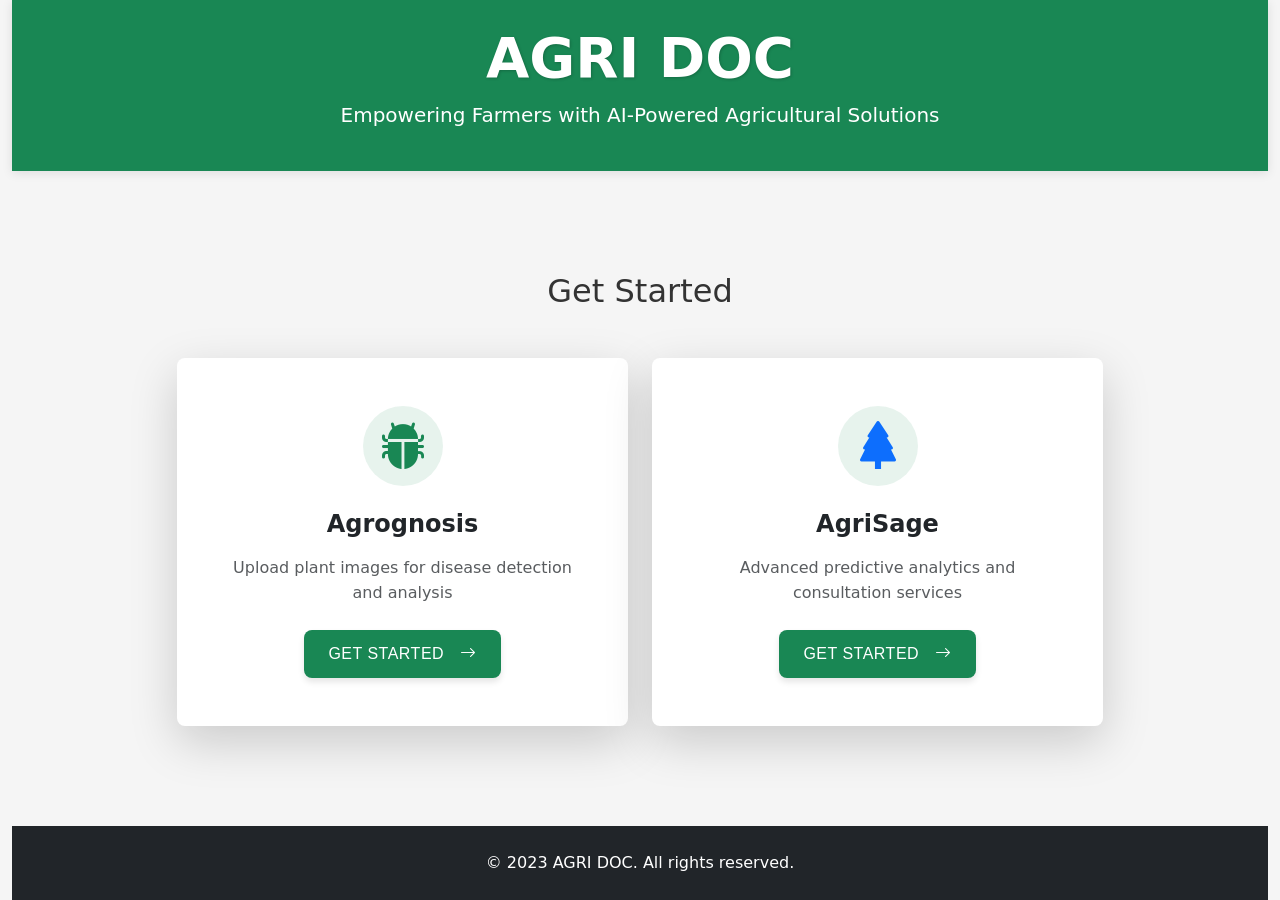
<file: index.html>
<!DOCTYPE html>
<html lang="en">
<head>
    <meta charset="UTF-8">
    <meta name="viewport" content="width=device-width, initial-scale=1.0">
    <title>AGRI DOC - Your Agricultural Assistant</title>
    <link href="https://cdn.jsdelivr.net/npm/bootstrap@5.3.0/dist/css/bootstrap.min.css" rel="stylesheet">
    <link rel="stylesheet" href="https://cdn.jsdelivr.net/npm/bootstrap-icons@1.10.0/font/bootstrap-icons.css">
    <link rel="stylesheet" href="styles.css">
</head>
<body>
    <div class="container-fluid min-vh-100 d-flex flex-column">
        <!-- Header -->
        <header class="bg-success text-white text-center py-4">
            <div class="container">
                <h1 class="display-4 fw-bold">AGRI DOC</h1>
                <p class="lead">Empowering Farmers with AI-Powered Agricultural Solutions</p>
            </div>
        </header>

        <!-- Main Content -->
        <main class="flex-grow-1 d-flex align-items-center">
            <div class="container my-5">
                <div class="row justify-content-center">
                    <div class="col-md-10 text-center">
                        <h2 class="mb-5">Get Started</h2>
                        <div class="row g-4">
                            <!-- Agrognosis Card -->
                            <div class="col-md-6">
                                <div class="card h-100 border-success shadow-lg hover-scale">
                                    <div class="card-body text-center p-5">
                                        <div class="icon-wrapper mb-4">
                                            <i class="bi bi-bug-fill text-success" style="font-size: 3rem;"></i>
                                        </div>
                                        <h3 class="card-title h4 mb-3">Agrognosis</h3>
                                        <p class="card-text text-muted mb-4">Upload plant images for disease detection and analysis</p>
                                        <a href="#" class="btn btn-success btn-lg px-4" id="startAgrognosis">
                                            Get Started <i class="bi bi-arrow-right ms-2"></i>
                                        </a>
                                    </div>
                                </div>
                            </div>
                            
                            <!-- AgriSage Card -->
                            <div class="col-md-6">
                                <div class="card h-100 border-primary shadow-lg hover-scale">
                                    <div class="card-body text-center p-5">
                                        <div class="icon-wrapper mb-4">
                                            <i class="bi bi-tree-fill text-primary" style="font-size: 3rem;"></i>
                                        </div>
                                        <h3 class="card-title h4 mb-3">AgriSage</h3>
                                        <p class="card-text text-muted mb-4">Advanced predictive analytics and consultation services</p>
                                        <a href="#" class="btn btn-primary btn-lg px-4" id="startAgriSage">
                                            Get Started <i class="bi bi-arrow-right ms-2"></i>
                                        </a>
                                    </div>
                                </div>
                            </div>
                        </div>
                    </div>
                </div>
            </div>
        </main>

        <!-- Footer -->
        <footer class="bg-dark text-white py-4">
            <div class="container text-center">
                <p class="mb-0">&copy; 2023 AGRI DOC. All rights reserved.</p>
            </div>
        </footer>
    </div>

    <!-- Scripts -->
    <script src="https://cdn.jsdelivr.net/npm/bootstrap@5.3.0/dist/js/bootstrap.bundle.min.js"></script>
    <script src="script.js"></script>
</body>
</html>
</file>
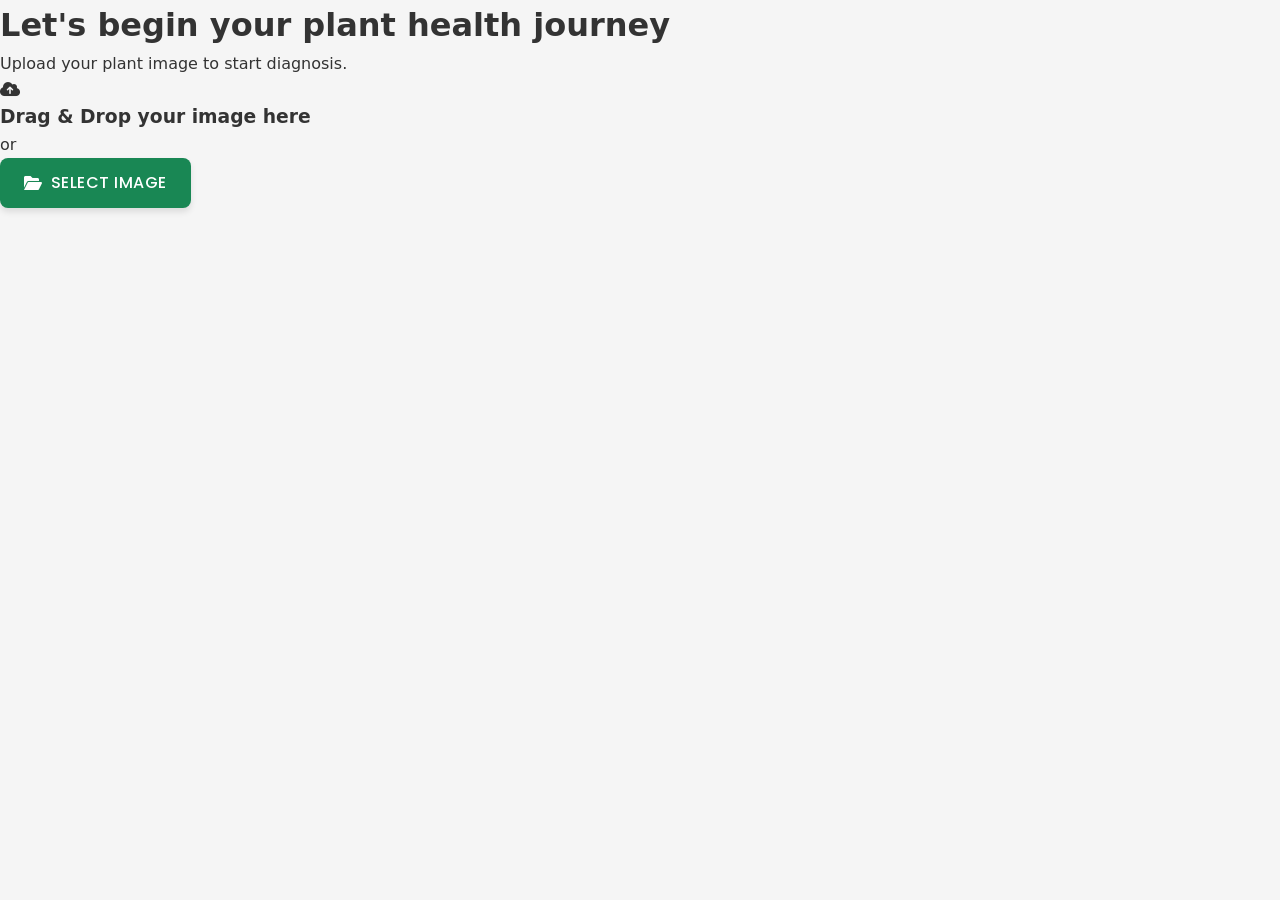
<file: get-started.html>
<!DOCTYPE html>
<html lang="en">
<head>
    <meta charset="UTF-8">
    <meta name="viewport" content="width=device-width, initial-scale=1.0">
    <title>AGRI Doctor - Get Started</title>
    <link rel="stylesheet" href="styles.css">
    <link href="https://fonts.googleapis.com/css2?family=Poppins:wght@300;400;500;600;700&display=swap" rel="stylesheet">
    <link rel="stylesheet" href="https://cdnjs.cloudflare.com/ajax/libs/font-awesome/6.0.0-beta3/css/all.min.css">
</head>
<body>
    <div class="container">
        <div class="analysis-box">
            <h1>Let's begin your plant health journey</h1>
            <p class="subtext">Upload your plant image to start diagnosis.</p>
            
            <div class="upload-container" id="uploadContainer">
                <div class="upload-area" id="dropArea">
                    <i class="fas fa-cloud-upload-alt"></i>
                    <h3>Drag & Drop your image here</h3>
                    <p>or</p>
                    <label for="fileInput" class="btn btn-primary">
                        <i class="fas fa-folder-open"></i> Select Image
                    </label>
                    <input type="file" id="fileInput" accept="image/*" style="display: none;">
                </div>
                
                <div class="preview-container" id="previewContainer" style="display: none;">
                    <div class="image-preview" id="imagePreview"></div>
                    <div class="preview-actions">
                        <button class="btn btn-primary" id="analyzeBtn">
                            <i class="fas fa-search"></i> Analyze Image
                        </button>
                        <button class="btn btn-secondary" id="changeImageBtn">
                            <i class="fas fa-sync-alt"></i> Change Image
                        </button>
                    </div>
                </div>
            </div>
            
            <div class="analysis-progress" id="analysisProgress" style="display: none;">
                <h3>Analyzing Your Plant</h3>
                <div class="progress-container">
                    <div class="progress-bar" id="progressBar"></div>
                </div>
                <p class="status-text" id="statusText">Scanning plant image...</p>
            </div>
            
            <div class="results-container" id="resultsContainer" style="display: none;">
                <div class="result-header">
                    <h2 id="diseaseName">Analysis Results</h2>
                    <div class="confidence-badge" id="confidenceBadge">
                        <span id="confidenceScore">92%</span> Confidence
                    </div>
                </div>
                
                <div class="result-card">
                    <div class="result-status" id="resultStatus">
                        <i class="fas fa-check-circle"></i>
                        <span>Healthy</span>
                    </div>
                    
                    <div class="disease-details">
                        <div class="detail-item">
                            <i class="fas fa-bug"></i>
                            <div>
                                <h4>Pathogen Type</h4>
                                <p id="diseaseType">Fungus</p>
                            </div>
                        </div>
                        
                        <div class="detail-item">
                            <i class="fas fa-dna"></i>
                            <div>
                                <h4>Species</h4>
                                <p id="diseaseSpecies">Fusarium oxysporum</p>
                            </div>
                        </div>
                    </div>
                    
                    <div class="treatment-section">
                        <div class="section-header">
                            <i class="fas fa-stethoscope"></i>
                            <h3>Treatment</h3>
                        </div>
                        <ul class="treatment-list" id="treatmentList">
                            <!-- Filled by JavaScript -->
                        </ul>
                    </div>
                    
                    <div class="prevention-section">
                        <div class="section-header">
                            <i class="fas fa-shield-alt"></i>
                            <h3>Prevention</h3>
                        </div>
                        <ul class="prevention-list" id="preventionList">
                            <!-- Filled by JavaScript -->
                        </ul>
                    </div>
                    
                    <div class="remedies-section">
                        <div class="section-header">
                            <i class="fas fa-leaf"></i>
                            <h3>Natural Remedies</h3>
                        </div>
                        <ul class="remedies-list" id="remediesList">
                            <!-- Filled by JavaScript -->
                        </ul>
                    </div>
                    
                    <div class="genomics-section">
                        <div class="section-header">
                            <i class="fas fa-microscope"></i>
                            <h3>Genomics Information</h3>
                        </div>
                        <div class="genomics-grid" id="genomicsInfo">
                            <!-- Filled by JavaScript -->
                        </div>
                    </div>
                    
                    <div class="bio-controls-section">
                        <div class="section-header">
                            <i class="fas fa-bug"></i>
                            <h3>Biological Controls</h3>
                        </div>
                        <ul class="bio-controls-list" id="bioControlsList">
                            <!-- Filled by JavaScript -->
                        </ul>
                    </div>
                    
                    <div class="result-actions">
                        <button class="btn btn-primary" id="viewReportBtn">
                            <i class="fas fa-book"></i> View Detailed Report
                        </button>
                        <button class="btn btn-secondary" id="newAnalysisBtn">
                            <i class="fas fa-redo"></i> New Analysis
                        </button>
                    </div>
                </div>
            </div>
        </div>
    </div>

    <script src="script.js"></script>
</body>
</html>
</file>
<file: styles.css>
/* Global Styles */
:root {
    --primary-color: #198754; /* Bootstrap success green */
    --secondary-color: #0d6efd; /* Bootstrap primary blue */
    --dark-color: #212529;
    --light-color: #f8f9fa;
    --danger-color: #dc3545;
    --warning-color: #ffc107;
    --border-radius: 0.5rem;
    --box-shadow: 0 0.5rem 1rem rgba(0, 0, 0, 0.15);
    --transition: all 0.3s ease;
}

* {
    margin: 0;
    padding: 0;
    box-sizing: border-box;
}

body {
    font-family: 'Segoe UI', system-ui, -apple-system, sans-serif;
    line-height: 1.6;
    color: #333;
    background-color: #f5f5f5;
}

/* Header Styles */
header {
    box-shadow: 0 2px 10px rgba(0, 0, 0, 0.1);
    position: relative;
    z-index: 1000;
}

header h1 {
    text-shadow: 1px 1px 3px rgba(0, 0, 0, 0.2);
}

/* Card Hover Effect */
.hover-scale {
    transition: var(--transition);
    border: 1px solid rgba(0, 0, 0, 0.125);
    border-radius: var(--border-radius);
    overflow: hidden;
}

.hover-scale:hover {
    transform: translateY(-5px);
    box-shadow: var(--box-shadow);
}

/* Icon Wrapper */
.icon-wrapper {
    width: 80px;
    height: 80px;
    margin: 0 auto;
    display: flex;
    align-items: center;
    justify-content: center;
    background-color: rgba(25, 135, 84, 0.1);
    border-radius: 50%;
}

/* Button Styles */
.btn {
    font-weight: 500;
    padding: 0.6rem 1.5rem;
    border-radius: 50px;
    transition: var(--transition);
    text-transform: uppercase;
    letter-spacing: 0.5px;
    font-size: 0.9rem;
    box-shadow: 0 4px 6px rgba(0, 0, 0, 0.1);
}

.btn:hover {
    transform: translateY(-2px);
    box-shadow: 0 6px 8px rgba(0, 0, 0, 0.15);
}

.btn:active {
    transform: translateY(0);
    box-shadow: 0 2px 4px rgba(0, 0, 0, 0.1);
}

/* Card Styles */
.card {
    border: none;
    border-radius: var(--border-radius);
    overflow: hidden;
    transition: var(--transition);
    height: 100%;
}

.card-body {
    padding: 2rem;
}

.card-title {
    color: var(--dark-color);
    font-weight: 600;
    margin-bottom: 1rem;
}

/* Footer Styles */
footer {
    background-color: var(--dark-color);
    color: white;
    padding: 1.5rem 0;
    margin-top: auto;
}

/* Responsive Design */
@media (max-width: 768px) {
    .card {
        margin-bottom: 1.5rem;
    }
    
    .display-4 {
        font-size: 2.2rem;
    }
    
    .btn {
        padding: 0.5rem 1.2rem;
        font-size: 0.85rem;
    }
}

/* Animations */
@keyframes fadeIn {
    from { opacity: 0; transform: translateY(20px); }
    to { opacity: 1; transform: translateY(0); }
}

.animate-fade-in {
    animation: fadeIn 0.6s ease-out forwards;
}

/* Utility Classes */
.text-shadow {
    text-shadow: 1px 1px 3px rgba(0, 0, 0, 0.3);
}

.shadow-lg {
    box-shadow: var(--box-shadow);
}

/* Custom Scrollbar */
::-webkit-scrollbar {
    width: 8px;
    height: 8px;
}

::-webkit-scrollbar-track {
    background: #f1f1f1;
    border-radius: 10px;
}

::-webkit-scrollbar-thumb {
    background: #888;
    border-radius: 10px;
}

::-webkit-scrollbar-thumb:hover {
    background: #555;
}

/* Layout */
.app-container {
    display: flex;
    flex-direction: column;
    min-height: 100vh;
}

.app-header {
    background-color: var(--white);
    box-shadow: var(--box-shadow);
    padding: 1rem 2rem;
    display: flex;
    justify-content: space-between;
    align-items: center;
    position: sticky;
    top: 0;
    z-index: 100;
}

.logo {
    display: flex;
    align-items: center;
    gap: 0.75rem;
}

.logo i {
    font-size: 1.75rem;
    color: var(--primary-color);
}

.main-nav {
    display: flex;
    gap: 1.5rem;
}

.main-nav a {
    text-decoration: none;
    color: var(--text-color);
    font-weight: 500;
    padding: 0.5rem 1rem;
    border-radius: var(--border-radius);
    transition: var(--transition);
}

.main-nav a:hover, .main-nav a.active {
    background-color: var(--primary-color);
    color: var(--white);
}

.dashboard-container {
    flex: 1;
    padding: 2rem;
    max-width: 1400px;
    margin: 0 auto;
    width: 100%;
}

.tab-content {
    display: none;
    animation: fadeIn 0.5s ease;
}

.tab-content.active {
    display: block;
}

/* Home Page Styles */
.welcome-container {
    text-align: center;
    max-width: 800px;
    margin: 0 auto;
    padding: 2rem 0;
}

.welcome-container h1 {
    font-size: 2.5rem;
    margin-bottom: 1rem;
}

.highlight {
    color: var(--primary-color);
    font-weight: 700;
}

.subtitle {
    font-size: 1.1rem;
    color: var(--dark-gray);
    margin-bottom: 3rem;
}

.dashboard-cards {
    display: grid;
    grid-template-columns: repeat(auto-fit, minmax(300px, 1fr));
    gap: 2rem;
    margin-top: 2rem;
}

.dashboard-card {
    background: var(--white);
    border-radius: var(--border-radius);
    padding: 2rem;
    text-align: center;
    box-shadow: var(--box-shadow);
    transition: var(--transition);
    cursor: pointer;
    border: 1px solid transparent;
}

.dashboard-card:hover {
    transform: translateY(-5px);
    box-shadow: 0 10px 20px rgba(0, 0, 0, 0.1);
    border-color: var(--primary-color);
}

.card-icon {
    font-size: 2.5rem;
    color: var(--primary-color);
    margin-bottom: 1rem;
}

.dashboard-card h3 {
    margin-bottom: 1rem;
    color: var(--text-color);
}

.dashboard-card p {
    color: var(--dark-gray);
    margin-bottom: 1.5rem;
}

/* AGRI Doctor Styles */
.dashboard-header {
    margin-bottom: 2rem;
    text-align: center;
}

.dashboard-header h2 {
    display: flex;
    align-items: center;
    justify-content: center;
    gap: 0.75rem;
    margin-bottom: 0.5rem;
}

.upload-container {
    display: grid;
    grid-template-columns: 2fr 1fr;
    gap: 2rem;
    margin-bottom: 2rem;
}

.upload-box {
    background: var(--white);
    border: 2px dashed var(--medium-gray);
    border-radius: var(--border-radius);
    padding: 3rem 2rem;
    text-align: center;
    cursor: pointer;
    transition: var(--transition);
    height: 300px;
    display: flex;
    flex-direction: column;
    justify-content: center;
    align-items: center;
}

.upload-box:hover, .upload-box.dragover {
    border-color: var(--primary-color);
    background-color: rgba(46, 204, 113, 0.05);
}

.upload-box i {
    font-size: 3rem;
    color: var(--primary-color);
    margin-bottom: 1rem;
}

.recent-scans {
    background: var(--white);
    border-radius: var(--border-radius);
    padding: 1.5rem;
    box-shadow: var(--box-shadow);
    overflow-y: auto;
    max-height: 300px;
}

.scan-list {
    margin-top: 1rem;
}

.scan-item {
    display: flex;
    align-items: center;
    padding: 0.75rem;
    border-radius: var(--border-radius);
    margin-bottom: 0.5rem;
    transition: var(--transition);
    cursor: pointer;
}

.scan-item:hover {
    background-color: var(--light-gray);
}

.scan-item img {
    width: 40px;
    height: 40px;
    border-radius: 4px;
    object-fit: cover;
    margin-right: 1rem;
}

.scan-info h4 {
    font-size: 0.9rem;
    margin-bottom: 0.25rem;
}

.scan-info p {
    font-size: 0.8rem;
    color: var(--dark-gray);
}

.empty-state {
    text-align: center;
    padding: 2rem 0;
    color: var(--medium-gray);
}

.empty-state i {
    font-size: 2rem;
    margin-bottom: 0.5rem;
    display: block;
}

/* Analysis Results */
.analysis-results {
    background: var(--white);
    border-radius: var(--border-radius);
    padding: 2rem;
    box-shadow: var(--box-shadow);
    margin-top: 2rem;
}

.results-container {
    margin-top: 1.5rem;
}

/* AgriSage Styles */
.agrisage-container {
    display: grid;
    grid-template-columns: 2fr 1fr;
    gap: 2rem;
    margin-top: 2rem;
}

.mentor-chat {
    background: var(--white);
    border-radius: var(--border-radius);
    box-shadow: var(--box-shadow);
    overflow: hidden;
    display: flex;
    flex-direction: column;
    height: 70vh;
}

.chat-container {
    flex: 1;
    padding: 1.5rem;
    overflow-y: auto;
}

.chat-input {
    display: flex;
    padding: 1rem;
    border-top: 1px solid var(--light-gray);
}

.chat-input input {
    flex: 1;
    padding: 0.75rem 1rem;
    border: 1px solid var(--medium-gray);
    border-radius: 4px 0 0 4px;
    font-family: inherit;
    font-size: 1rem;
    outline: none;
    transition: var(--transition);
}

.chat-input input:focus {
    border-color: var(--primary-color);
}

.quick-actions {
    display: grid;
    grid-template-columns: 1fr 1fr;
    gap: 1rem;
}

.action-card {
    background: var(--white);
    border-radius: var(--border-radius);
    padding: 1.5rem;
    text-align: center;
    box-shadow: var(--box-shadow);
    cursor: pointer;
    transition: var(--transition);
    display: flex;
    flex-direction: column;
    align-items: center;
    justify-content: center;
    height: 150px;
}

.action-card:hover {
    transform: translateY(-3px);
    box-shadow: 0 8px 15px rgba(0, 0, 0, 0.1);
}

.action-card i {
    font-size: 2rem;
    color: var(--primary-color);
    margin-bottom: 1rem;
}

.action-card span {
    font-weight: 500;
}

/* Buttons */
.btn {
    display: inline-flex;
    align-items: center;
    justify-content: center;
    padding: 0.75rem 1.5rem;
    border: none;
    border-radius: var(--border-radius);
    font-family: 'Poppins', sans-serif;
    font-size: 1rem;
    font-weight: 500;
    cursor: pointer;
    transition: var(--transition);
    gap: 0.5rem;
}

.btn i {
    font-size: 1rem;
}

.btn-primary {
    background-color: var(--primary-color);
    color: white;
}

.btn-primary:hover {
    background-color: var(--primary-dark);
}

.btn-secondary {
    background-color: var(--secondary-color);
    color: white;
}

.btn-secondary:hover {
    background-color: var(--secondary-dark);
}

.btn-tertiary {
    background-color: var(--accent-color);
    color: white;
}

.btn-tertiary:hover {
    opacity: 0.9;
}

/* Footer */
.app-footer {
    background-color: var(--white);
    padding: 1.5rem 2rem;
    text-align: center;
    margin-top: auto;
    box-shadow: 0 -2px 10px rgba(0, 0, 0, 0.05);
}

.footer-links {
    margin-top: 1rem;
    display: flex;
    justify-content: center;
    gap: 1.5rem;
    flex-wrap: wrap;
}

.footer-links a {
    color: var(--dark-gray);
    text-decoration: none;
    font-size: 0.9rem;
    transition: var(--transition);
}

.footer-links a:hover {
    color: var(--primary-color);
}

/* Animations */
@keyframes fadeIn {
    from { opacity: 0; transform: translateY(10px); }
    to { opacity: 1; transform: translateY(0); }
}

/* Responsive Design */
@media (max-width: 1024px) {
    .upload-container,
    .agrisage-container {
        grid-template-columns: 1fr;
    }
    
    .quick-actions {
        grid-template-columns: repeat(2, 1fr);
    }
}

@media (max-width: 768px) {
    .app-header {
        flex-direction: column;
        gap: 1rem;
        padding: 1rem;
    }
    
    .main-nav {
        width: 100%;
        justify-content: center;
        flex-wrap: wrap;
    }
    
    .dashboard-container {
        padding: 1rem;
    }
    
    .dashboard-cards {
        grid-template-columns: 1fr;
    }
    
    .quick-actions {
        grid-template-columns: 1fr;
    }
}

@media (max-width: 480px) {
    .main-nav a {
        padding: 0.5rem;
        font-size: 0.9rem;
    }
    
    .btn {
        padding: 0.6rem 1rem;
        font-size: 0.9rem;
    }
    
    .upload-box {
        padding: 2rem 1rem;
    }
    
    .action-card {
        padding: 1rem;
        height: 120px;
    }
    
    .action-card i {
        font-size: 1.5rem;
    }
}

/* File Input Styling */
#fieldImage {
    cursor: pointer;
    padding: 0.375rem 0.75rem;
    border: 1px solid #ced4da;
    border-radius: 0.25rem;
    background-color: #fff;
    width: 100%;
}

#fieldImage:hover {
    border-color: #86b7fe;
    box-shadow: 0 0 0 0.25rem rgba(13, 110, 253, 0.25);
}

#fileName {
    font-size: 0.875rem;
    margin-top: 0.25rem;
    transition: all 0.2s ease-in-out;
}

#fileName.text-success {
    font-weight: 500;
}

/* Make the file input button look like a button */
.input-group-text {
    cursor: pointer;
    background-color: #e9ecef;
    border: 1px solid #ced4da;
    border-right: none;
}

.input-group-text:hover {
    background-color: #dee2e6;
}

/* Image Preview Styles */
#imagePreview {
    margin: 15px 0;
    text-align: center;
}

#previewImg {
    max-width: 100%;
    max-height: 300px;
    border: 1px solid #ddd;
    border-radius: 4px;
    box-shadow: 0 2px 4px rgba(0,0,0,0.1);
    display: block;
    margin: 0 auto 10px;
}

#removeImage {
    margin-top: 10px;
}

/* Ensure the preview container is properly sized */
#imagePreview {
    min-height: 100px;
    display: flex;
    flex-direction: column;
    align-items: center;
    justify-content: center;
    border: 2px dashed #ddd;
    border-radius: 8px;
    padding: 15px;
    background-color: #f8f9fa;
}

#imagePreview:not(.d-none) {
    border-color: #198754;
    background-color: rgba(25, 135, 84, 0.05);
}
</file>
